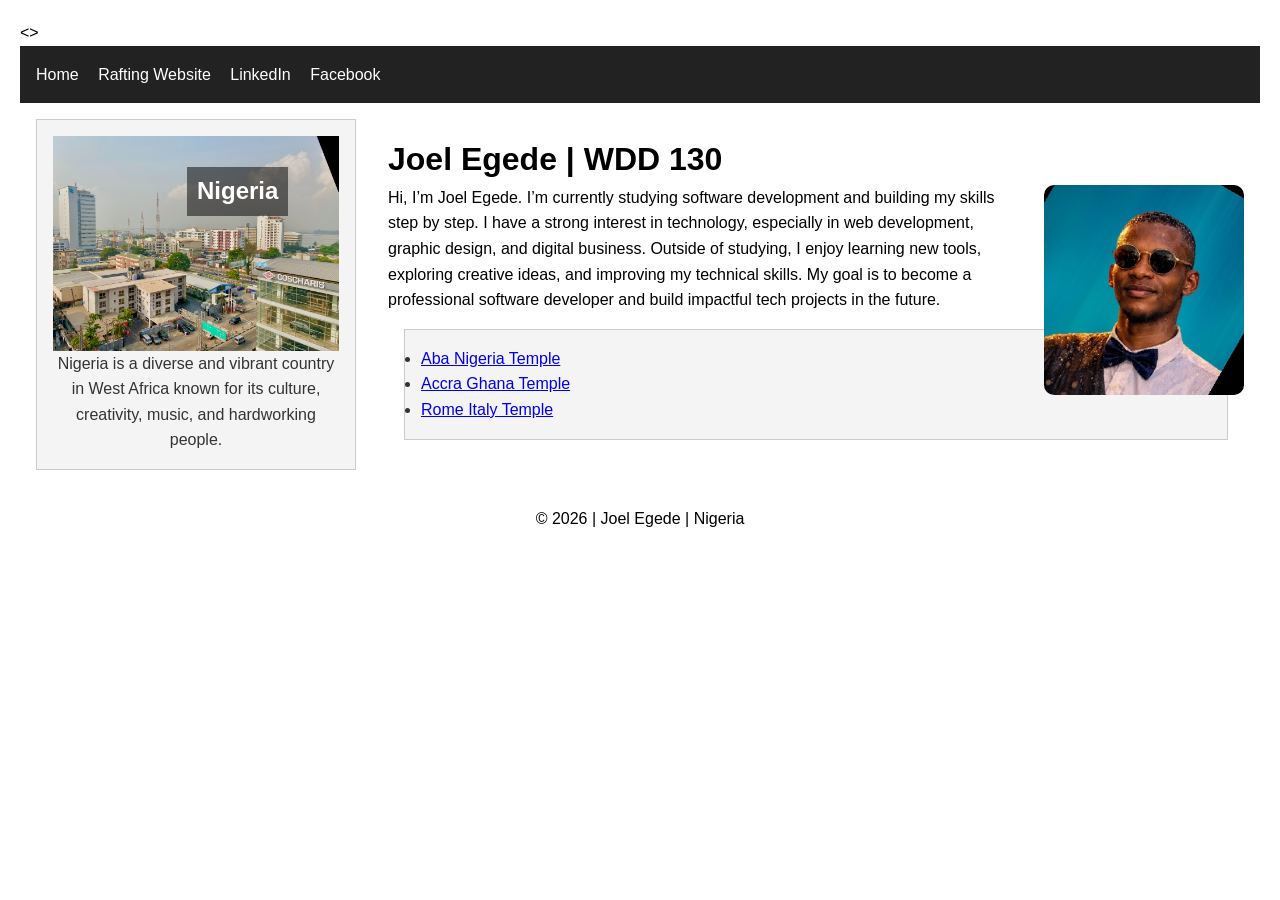
<file: index.html>
<!DOCTYPE html>
<html lang="en">

<head>
    <meta charset="UTF-8">
    <meta name="viewport" content="width=device-width, initial-scale=1.0">
    <title>Joel Egede | WDD 130</title>
    <meta name="description"
      content="Joel Egede | WDD130 home page featuring web development practice, HTML, CSS, and personal profile content.">
    <meta name="author" content="Joel Egede">
    <link rel="stylesheet" href="styles/styles.css">
</head>

<>

    <header>
        <nav>
            <a href="#">Home</a>
            <a href="wwr/">Rafting Website</a>
            <a
              href="https://linkedin.com/in/iloabuchi-egede-858717234/?lipi=urn%3Ali%3Apage%3Ad_flagship3_profile_view_base_contact_details%3BdVlgQS92QZeDyr5t1NbHYA%3D%3D">LinkedIn</a>
            <a href="https://facebook.com">Facebook</a>
        </nav>
    </header>
    <div class="grid">
        <main>


            <h1>Joel Egede | WDD 130</h1>

            <img src="images/profile.png" alt="Joel Egede" width="200">

            <p>
                Hi, I’m Joel Egede. I’m currently studying software development and building my
                skills step by step. I have a strong interest in technology, especially in web
                development, graphic design, and digital business.

                Outside of studying, I enjoy learning new tools, exploring creative ideas,
                and improving my technical skills. My goal is to become a professional
                software developer and build impactful tech projects in the future.
            </p>

            <ul class="box">
                <li>
                    <a
                      href="https://www.churchofjesuschrist.org/temples/details/aba-nigeria-temple">
                        Aba Nigeria Temple
                    </a>
                </li>


                <li>
                    <a
                      href="https://www.churchofjesuschrist.org/temples/details/accra-ghana-temple">
                        Accra Ghana Temple
                    </a>
                </li>


                <li>
                    <a href="https://www.churchofjesuschrist.org/temples/details/rome-italy-temple">
                        Rome Italy Temple
                    </a>
                </li>
            </ul>
        </main>

        <aside class="box">
            <h2>Nigeria</h2>

            <img src="images/Lagos.jpg" alt="Nigeria landscape" width="300">

            <p>
                Nigeria is a diverse and vibrant country in West Africa known for
                its culture, creativity, music, and hardworking people.
            </p>
        </aside>
    </div>
    <footer>
        <p>&copy; 2026 | Joel Egede | Nigeria</p>
    </footer>

    </body>

</html>
</file>
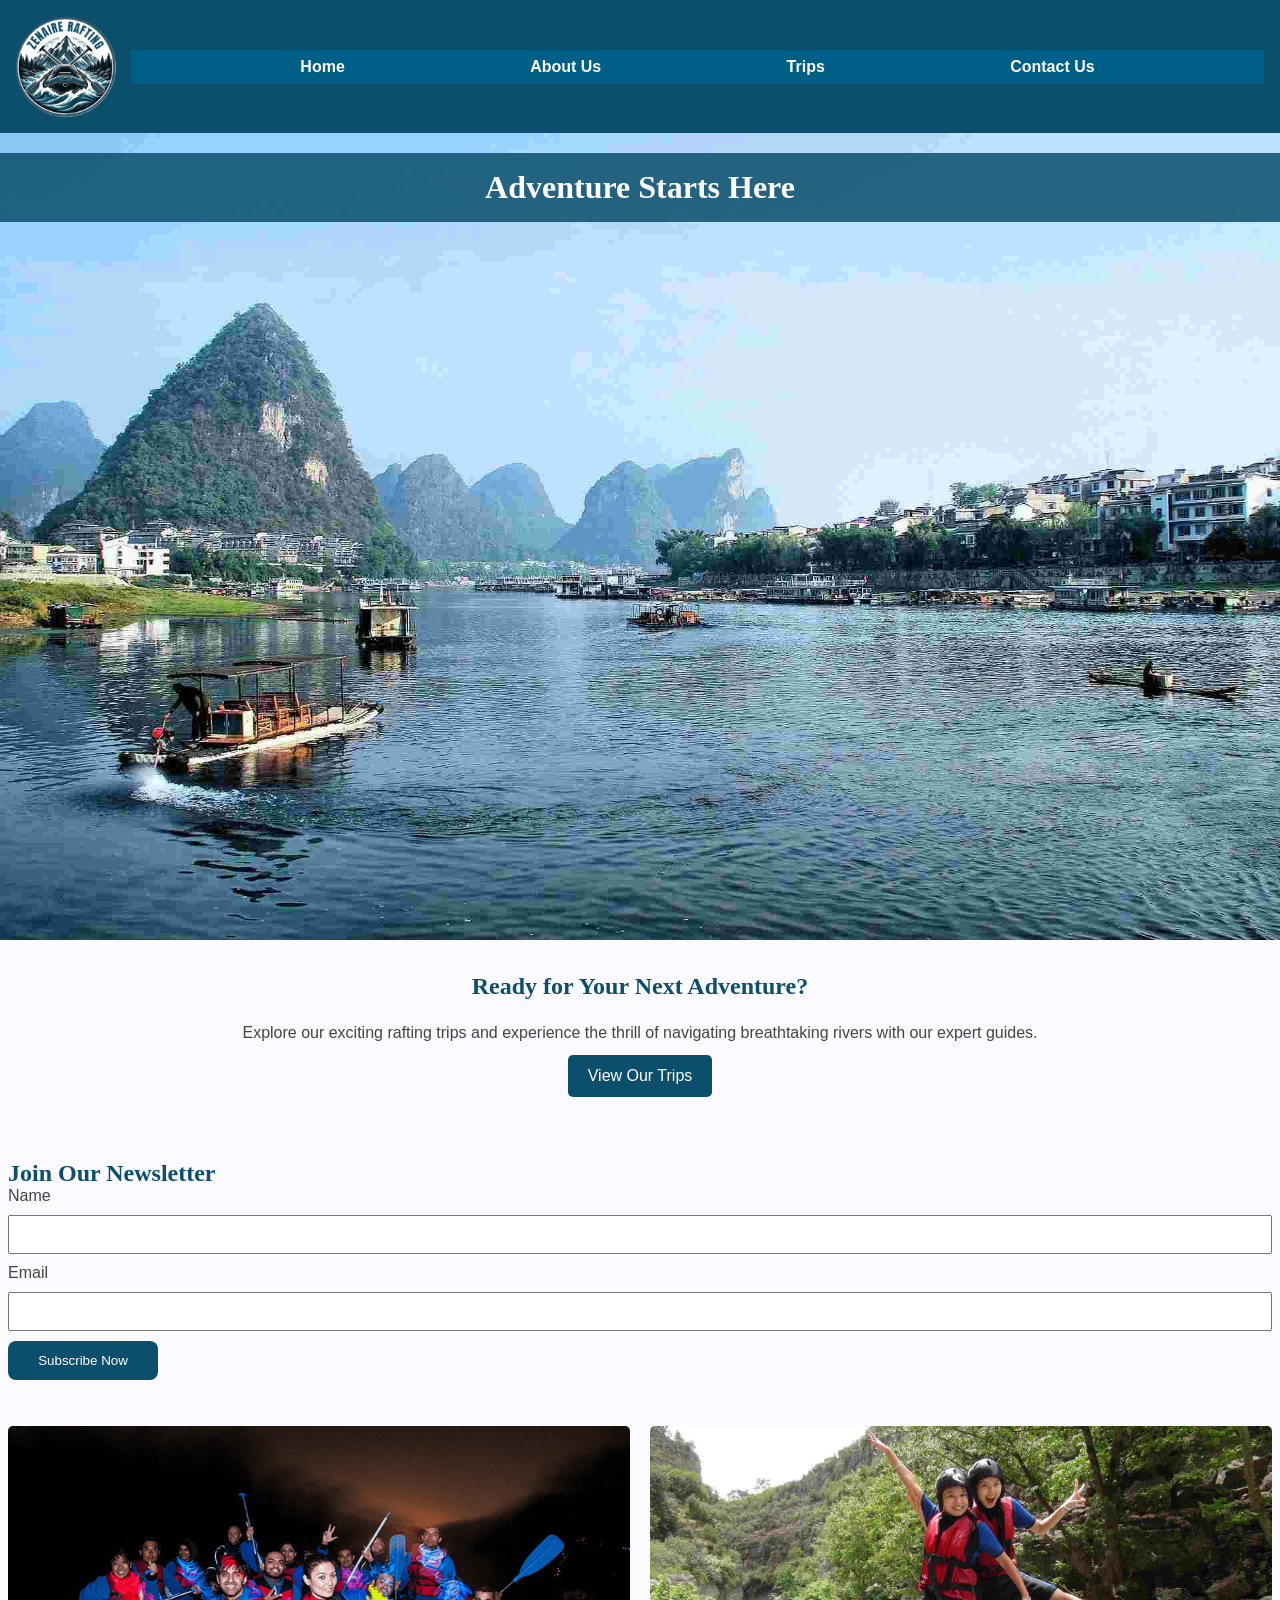
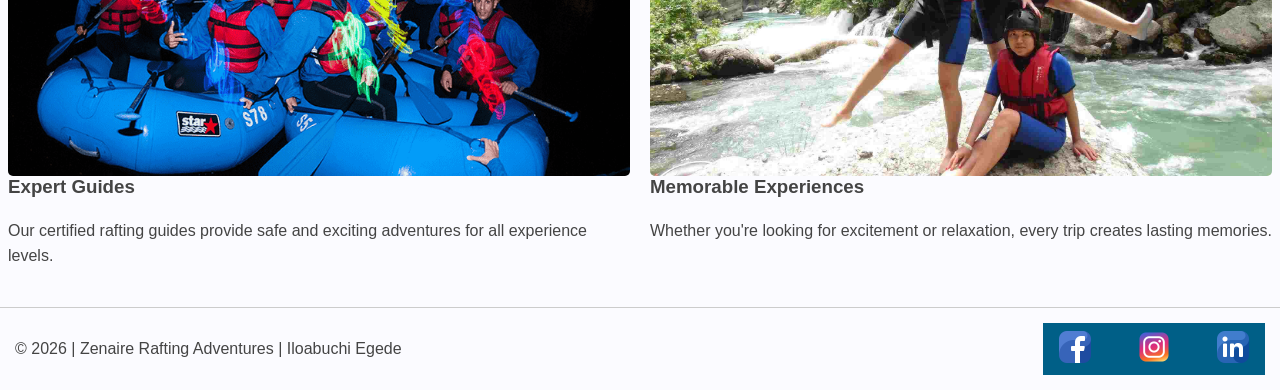
<file: wwr/index.html>
<!DOCTYPE html>
<html lang="en-US">

<head>
    <meta charset="UTF-8">
    <meta name="viewport" content="width=device-width, initial-scale=1.0">

    <title>Home | Zenaire Rafting Adventures</title>

    <meta name="description"
      content="Experience thrilling white water rafting adventures with Zenaire Rafting Adventures. Explore exciting trips and unforgettable outdoor experiences.">

    <meta name="author" content="Iloabuchi Egede">

    <link rel="stylesheet" href="styles/rafting.css">
</head>

<body>

    <header>
        <img src="images/rafting-logo.png" alt="Rafting Company Logo">

        <nav>
            <a href="index.html">Home</a>
            <a href="about.html">About Us</a>
            <a href="trips.html">Trips</a>
            <a href="contact.html">Contact Us</a>
        </nav>
    </header>

    <main>

        <div class="hero">
            <img src="images/hero.jpg" alt="White Water Rafting Adventure">

            <h1>Adventure Starts Here</h1>
            </>

            <section class="cta">
                <h2>Ready for Your Next Adventure?</h2>

                <p>
                    Explore our exciting rafting trips and experience the thrill
                    of navigating breathtaking rivers with our expert guides.
                </p>

                <a href="trips.html" class="btn">View Our Trips</a>
            </section>

            <section class="newsletter">

                <h2>Join Our Newsletter</h2>

                <form>
                    <label for="fullname">Name</label>
                    <input type="text" id="fullname" name="fullname" required>

                    <label for="email">Email</label>
                    <input type="email" id="email" name="email" required>

                    <button type="submit">Subscribe Now</button>
                </form>

            </section>

            <section class="home-grid">

                <div class="grid-item">
                    <img src="images/professional-guide.png" alt="Professional Guides">

                    <h3>Expert Guides</h3>

                    <p>
                        Our certified rafting guides provide safe and exciting
                        adventures for all experience levels.
                    </p>
                </div>

                <div class="grid-item">
                    <img src="images/happy-k.jpg" alt="Happy Customers">

                    <h3>Memorable Experiences</h3>

                    <p>
                        Whether you're looking for excitement or relaxation,
                        every trip creates lasting memories.
                    </p>
                </div>

            </section>

    </main>

    <footer>

        <p>© 2026 | Zenaire Rafting Adventures | Iloabuchi Egede</p>

        <nav class="socialmedia">

            <a href="https://facebook.com">
                <img src="images/facebook.png" alt="Facebook icon">
            </a>

            <a href="https://instagram.com">
                <img src="images/instagram.png" alt="Instagram icon">
            </a>

            <a href="https://linkedin.com">
                <img src="images/linkedin.png" alt="LinkedIn icon">
            </a>

        </nav>

    </footer>

</body>

</html>
</file>
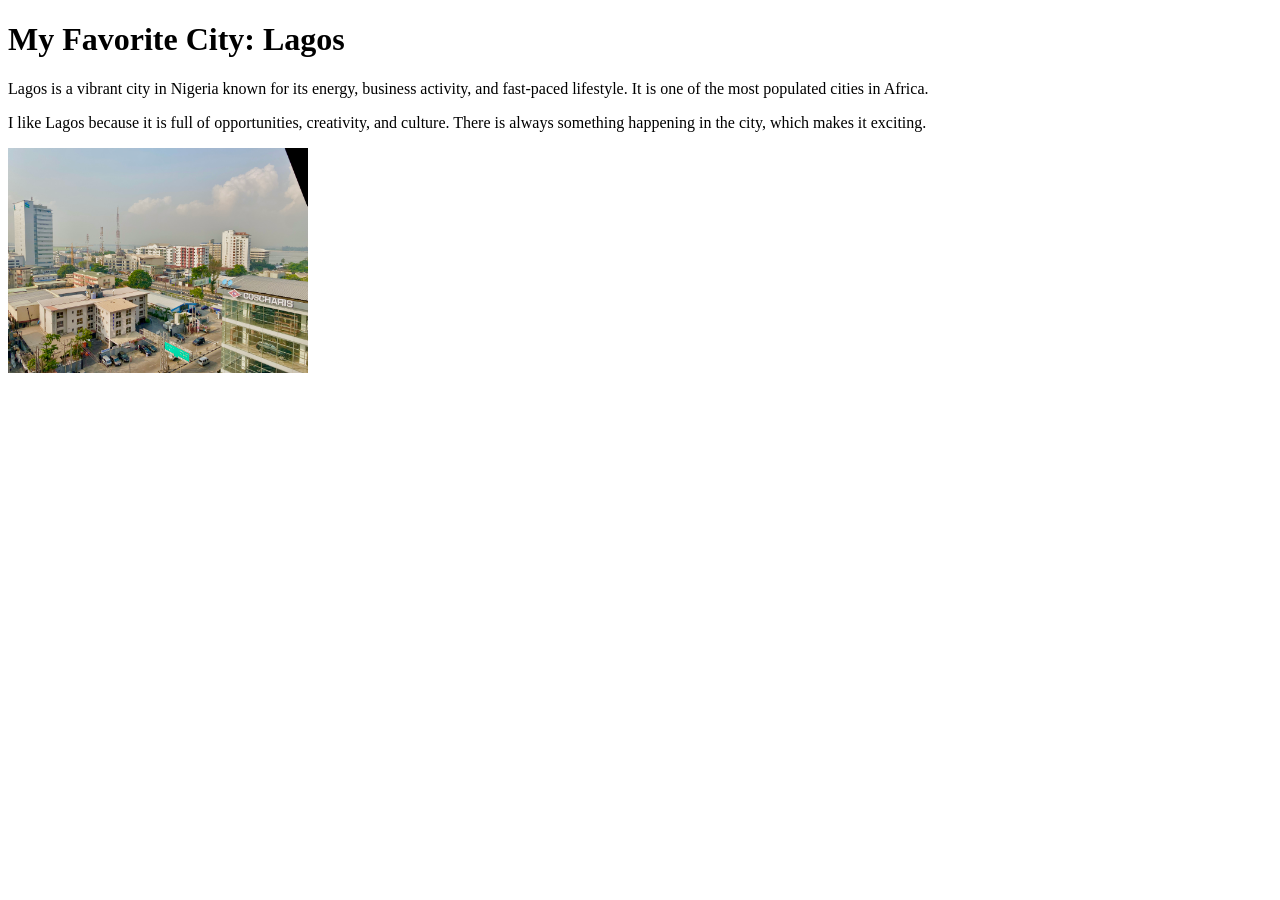
<file: week01/favorite-city.html>
<!DOCTYPE html>
<html lang="en">

<head>
    <meta charset="UTF-8">
    <meta name="viewport" content="width=device-width, initial-scale=1.0">
    <title>My Favorite City</title>
</head>

<body>

    <h1>My Favorite City: Lagos</h1>

    <p>
        Lagos is a vibrant city in Nigeria known for its energy, business activity,
        and fast-paced lifestyle. It is one of the most populated cities in Africa.
    </p>

    <p>
        I like Lagos because it is full of opportunities, creativity, and culture.
        There is always something happening in the city, which makes it exciting.
    </p>

    <img src="../images/Lagos.jpg" alt="Lagos city" width="300">

</body>

</html>
</file>
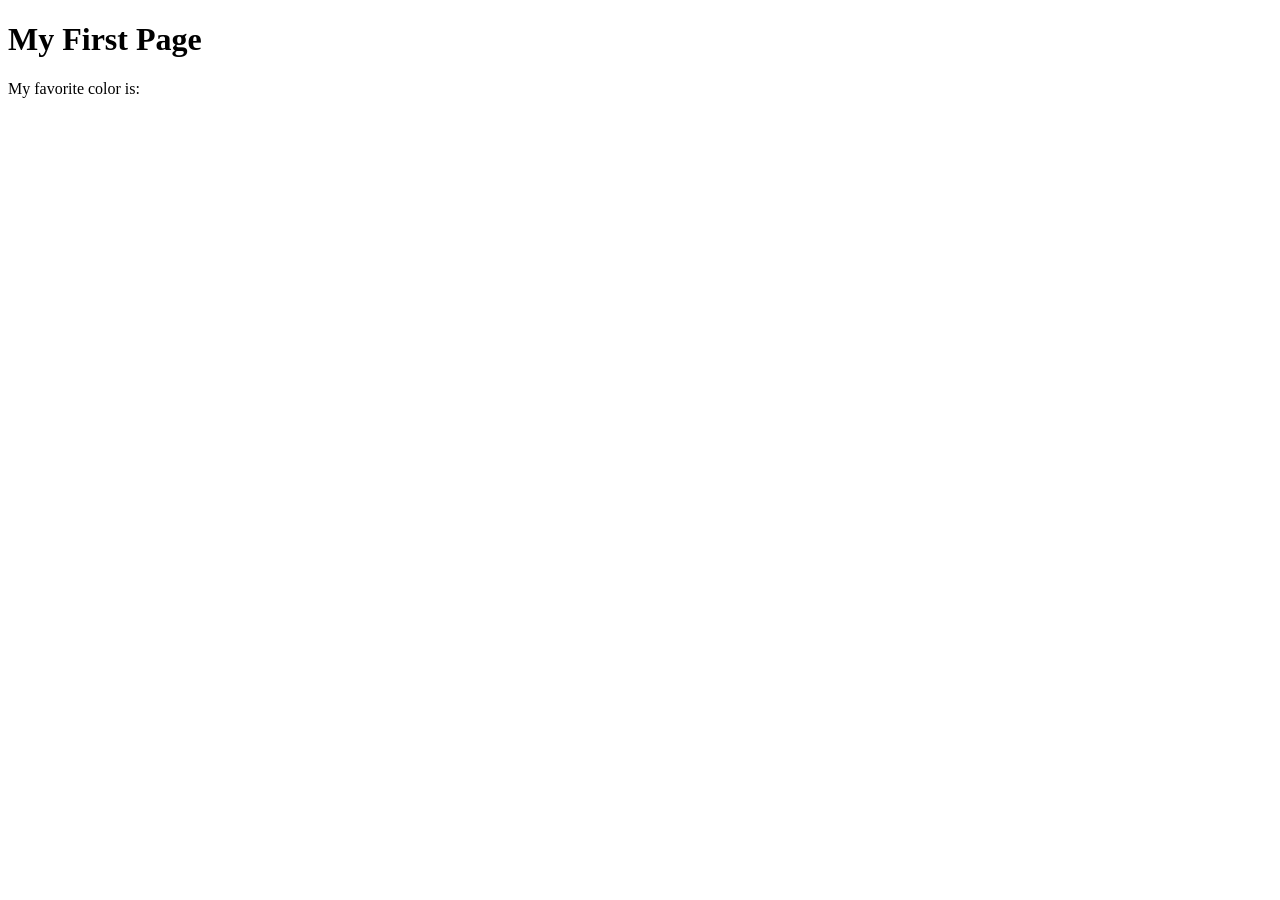
<file: week01/first-page.html>
<!DOCTYPE html>
<html lang="en">
<head>
    <meta charset="UTF-8">
    <meta name="viewport" content="width=device-width, initial-scale=1.0">
    <title>My First Page</title>
</head>
<body>
    <h1>My First Page</h1>
    <p>My favorite color is: </p>
</body>
</html>
</file>
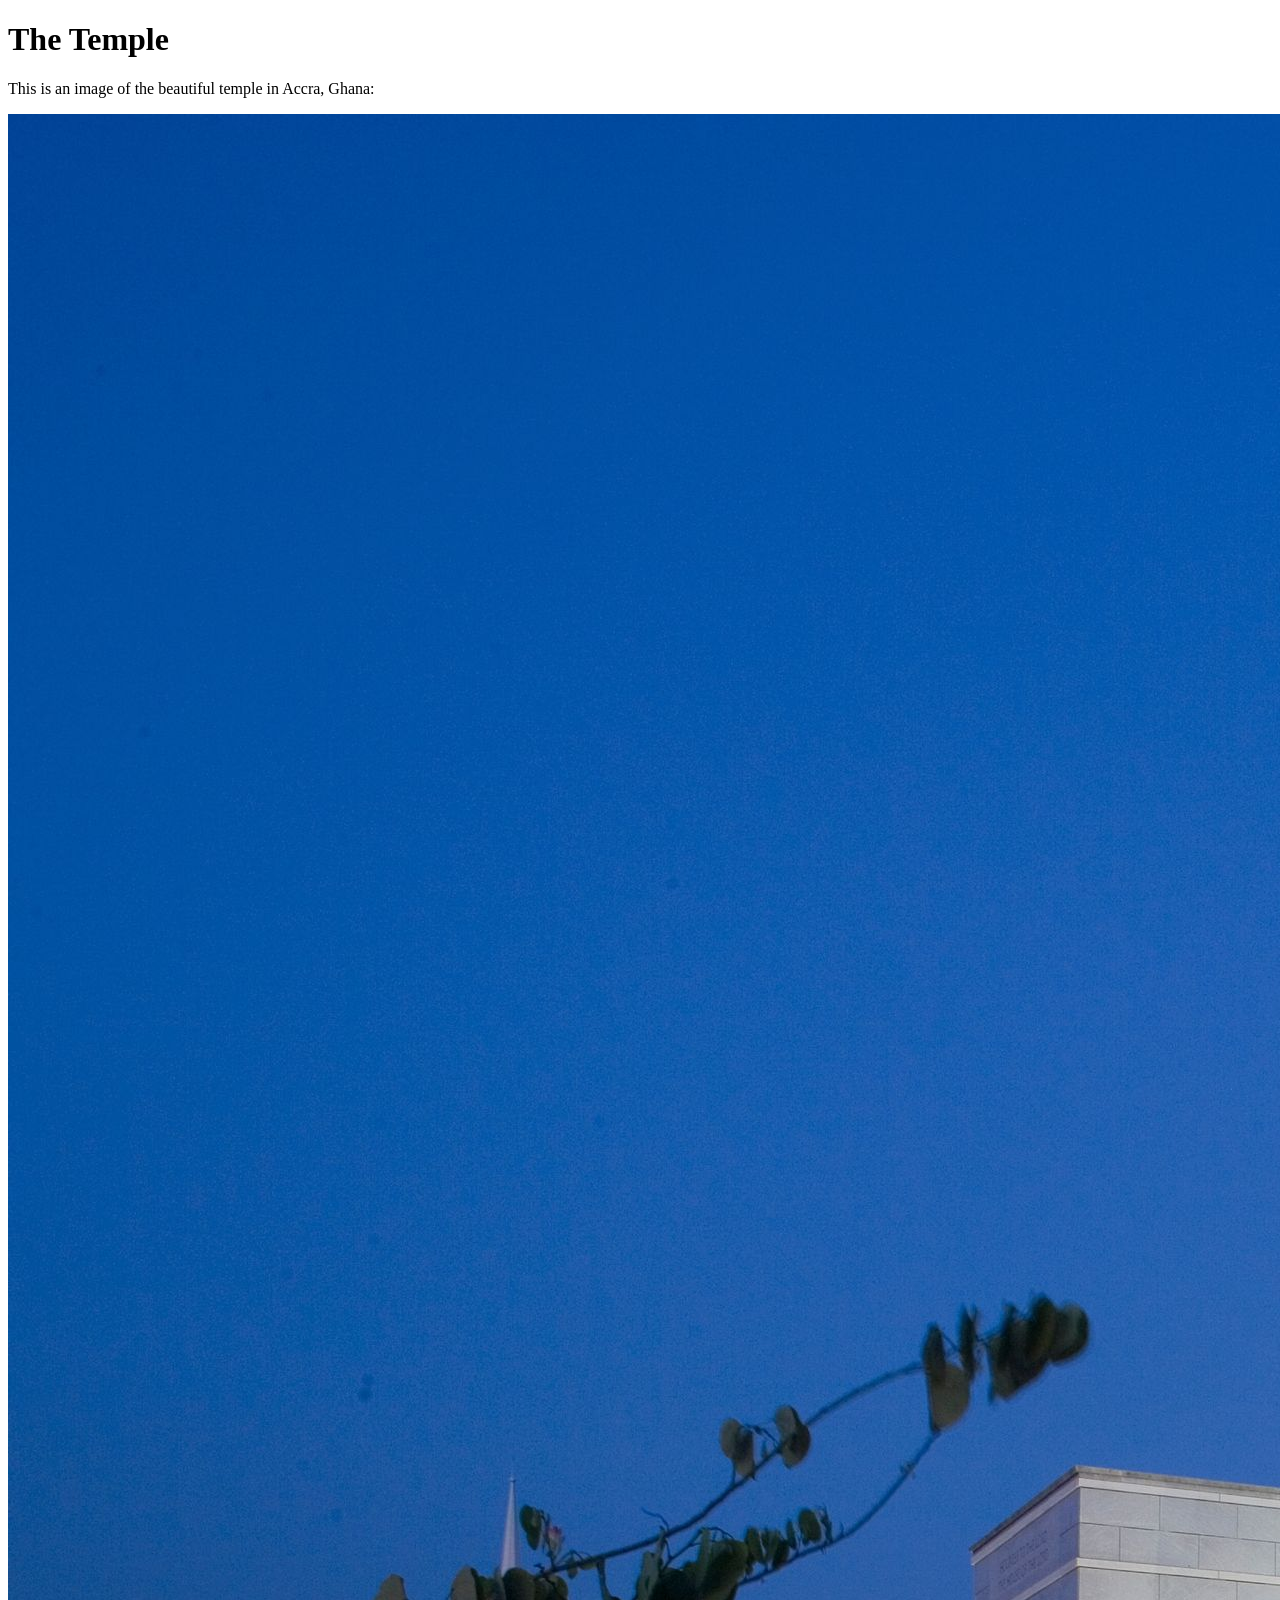
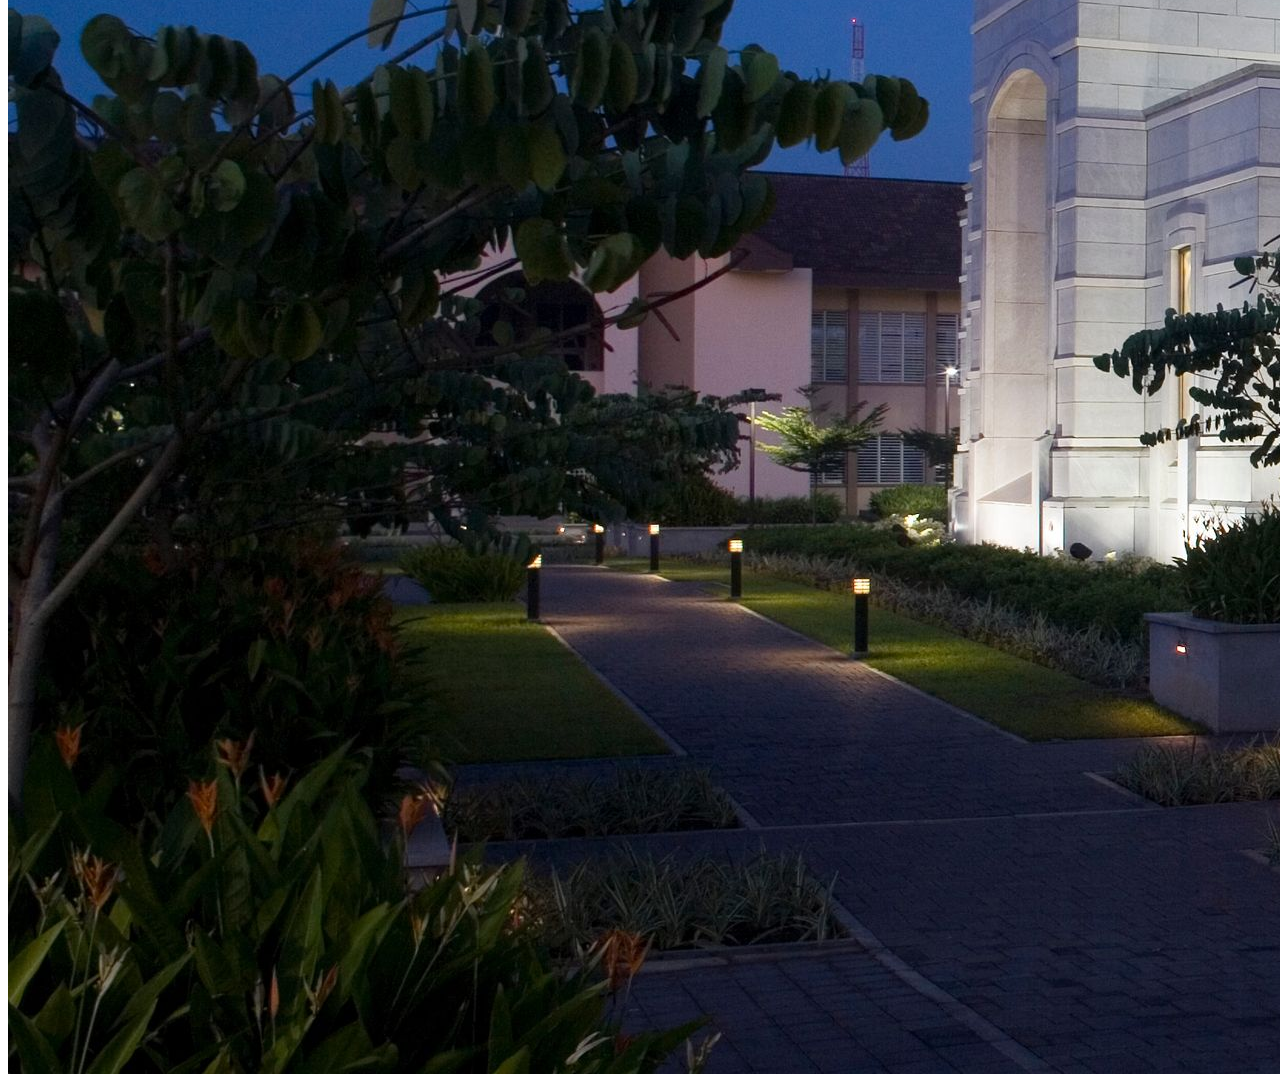
<file: week01/images.html>
<!DOCTYPE html>
<html lang="en">
<head>
    <meta charset="UTF-8">
    <meta name="viewport" content="width=device-width, initial-scale=1.0">
    <title>Temple Image</title>
</head>
<body>
    <h1>The Temple</h1>
    <p>This is an image of the beautiful temple in Accra, Ghana:</p>
    <img src="images/temple-large.jpeg" alt="The Accra Ghana Temple">
    
</body>
</html>
</file>
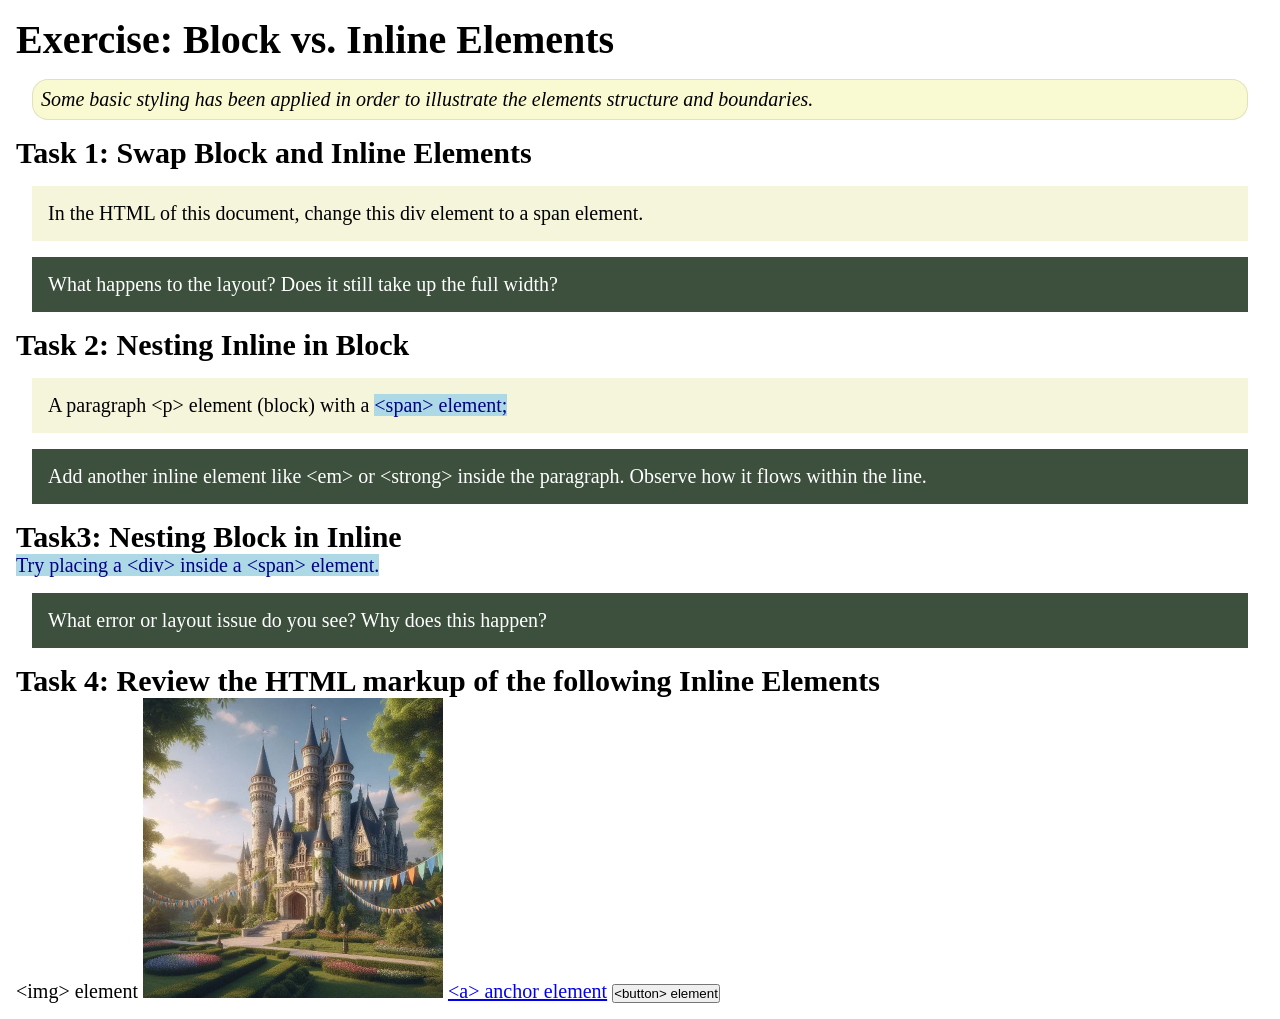
<file: week02/block-vs-inline.html>
<!DOCTYPE html>
<html lang="en">

<head>
    <meta charset="UTF-8">
    <meta name="viewport" content="width=device-width, initial-scale=1.0">
    <title>Exercise: Block vs. Inline Elements</title>
    <link rel="stylesheet" href="styles/block-vs-inline.css">
</head>

<body>
    <main>
        <h1>Exercise: Block vs. Inline Elements</h1>
        <p class="note">Some basic styling has been applied in order to illustrate the elements structure and
            boundaries.</p>

        <h2>Task 1: Swap Block and Inline Elements</h2>
        <div>In the HTML of this document, change this div element to a span element.</div>

        <p class="question">What happens to the layout? Does it still take up the full width?</p>

        <h2>Task 2: Nesting Inline in Block</h2>
        <p>A paragraph &lt;p&gt; element (block) with a <span>&lt;span&gt; element;</span></p>
        <p class="question">Add another inline element like &lt;em&gt; or &lt;strong&gt; inside the paragraph. Observe
            how it flows within the line.</p>

        <h2>Task3: Nesting Block in Inline</h2>
        <span>Try placing a &lt;div&gt; inside a &lt;span&gt; element.</span>
            <p class="question">What error or layout issue do you see? Why does this happen?</p>


            <h2>Task 4: Review the HTML markup of the following Inline Elements</h2>
        &lt;img&gt; element
        <img src="images/castle.webp" alt="placeholder image (images are inline)" width="300" height="300">
        <a href="https://churchofjesuschrist.org">&lt;a&gt; anchor element</a>
        <button type="button">&lt;button&gt; element</button>
    </main>
</body>

</html>
</file>
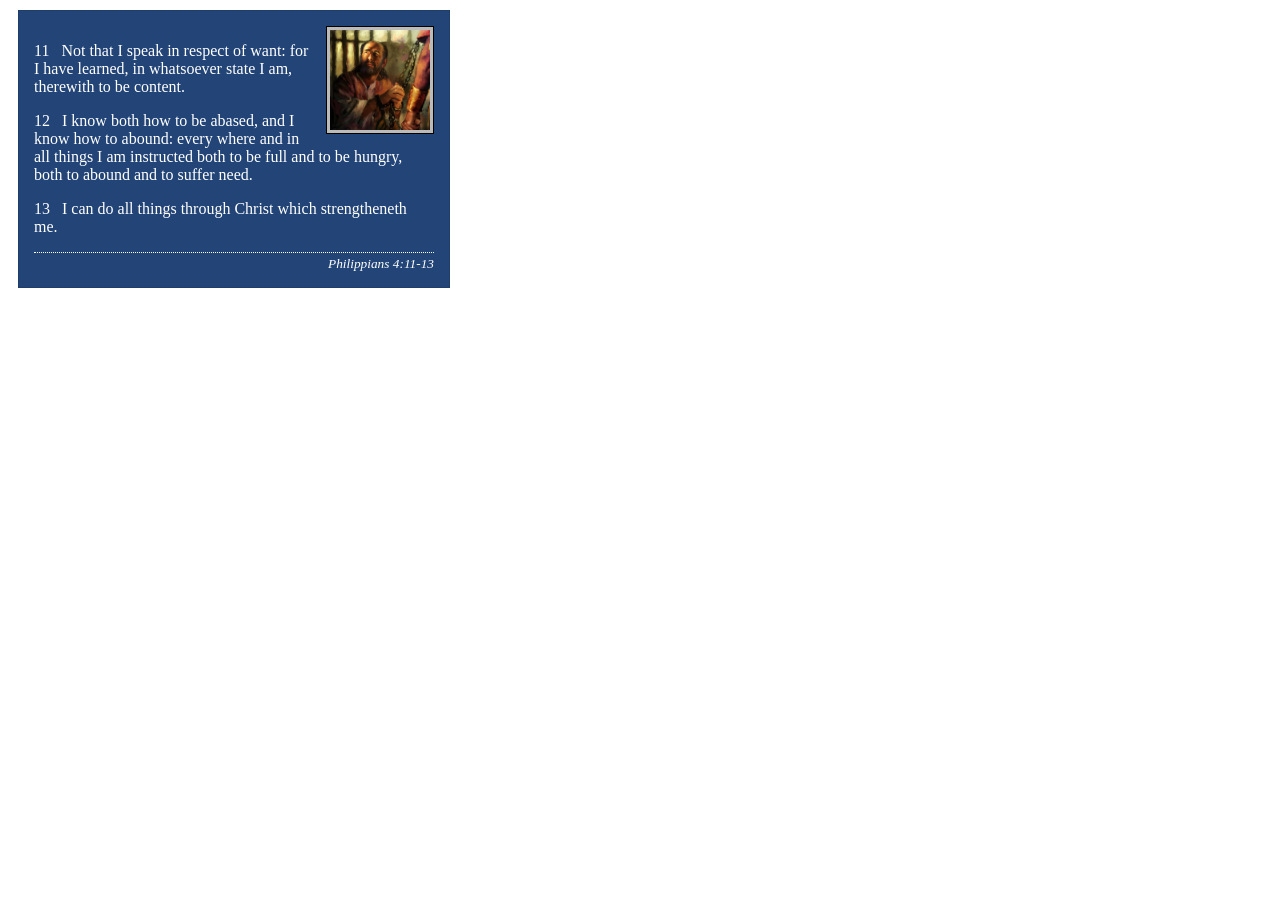
<file: week02/box-model-solution.html>
<!DOCTYPE html>
<html lang="en">
<head>
    <meta charset="UTF-8">
    <meta name="viewport" content="width=device-width, initial-scale=1.0">
    <title>Box Model Activity</title>
    <link rel="stylesheet" href="styles/box-model-solution.css">
</head>
<body>
    <main>
        <div class="callout">
            <img src="images/apostle-paul-imprisoned.webp" alt="Paul the Apostle - Imprisoned in Rome" width="200" height="200">
            <blockquote>
                <p>11 &nbsp; Not that I speak in respect of want: for I have learned, in whatsoever state I am, therewith to be content.</p>
                <p>12 &nbsp; I know both how to be abased, and I know how to abound: every where and in all things I am instructed both to be full and to be hungry, both to abound and to suffer need.</p>
                <p>13 &nbsp; I can do all things through Christ which strengtheneth me.</p>
            </blockquote>
            <cite>Philippians 4:11-13</cite>
        </div>
    </main>
</body>
</html>
</file>
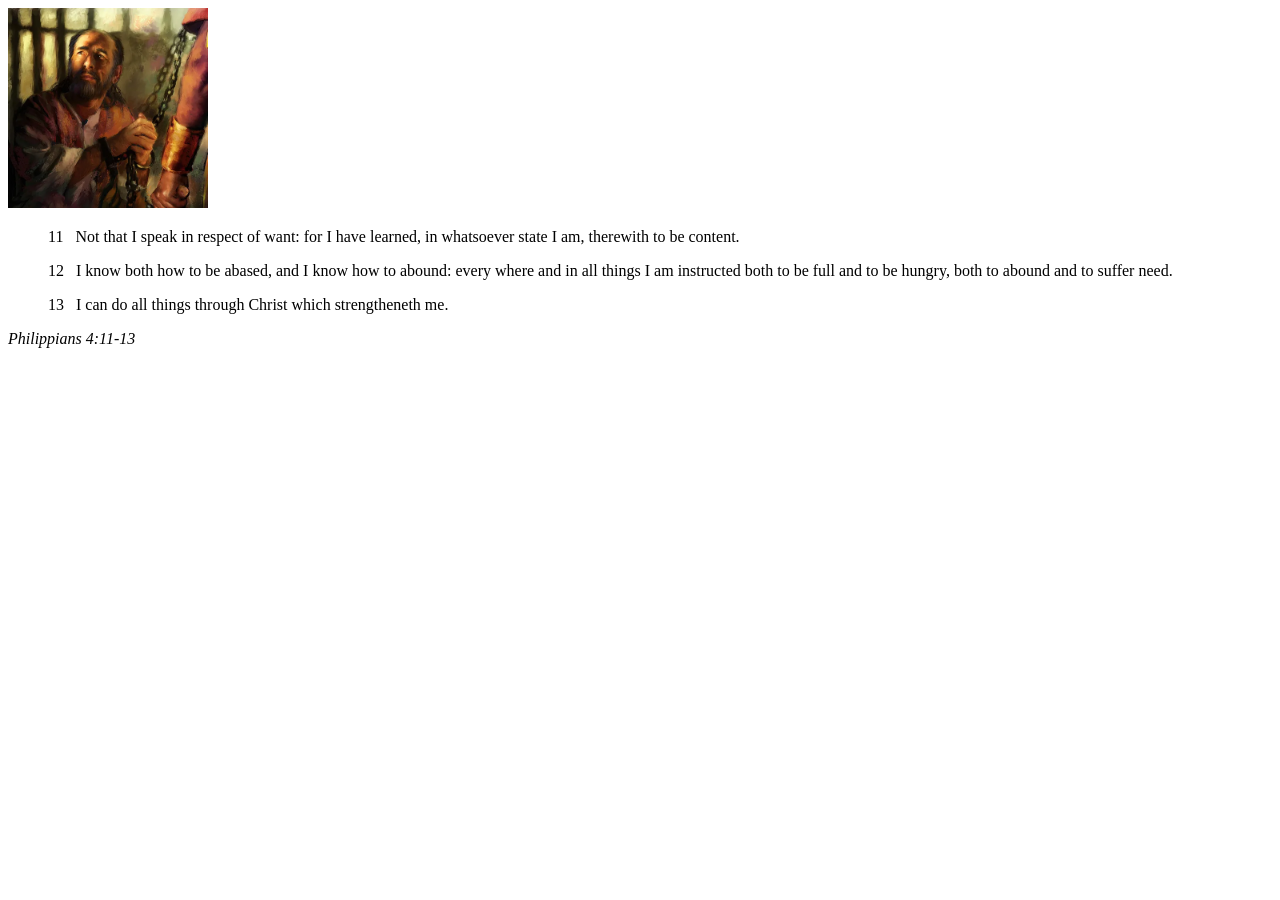
<file: week02/box-model.html>
<!DOCTYPE html>
<html lang="en">
<head>
    <meta charset="UTF-8">
    <meta name="viewport" content="width=device-width, initial-scale=1.0">
    <title>Box Model Activity</title>
</head>
<body>
    <main>
        <div class="callout">
            <img src="images/apostle-paul-imprisoned.webp" alt="Paul the Apostle - Imprisoned in Rome" width="200" height="200">
            <blockquote>
                <p>11 &nbsp; Not that I speak in respect of want: for I have learned, in whatsoever state I am, therewith to be content.</p>
                <p>12 &nbsp; I know both how to be abased, and I know how to abound: every where and in all things I am instructed both to be full and to be hungry, both to abound and to suffer need.</p>
                <p>13 &nbsp; I can do all things through Christ which strengtheneth me.</p>
            </blockquote>
            <cite>Philippians 4:11-13</cite>
        </div>
    </main>
</body>
</html>
</file>
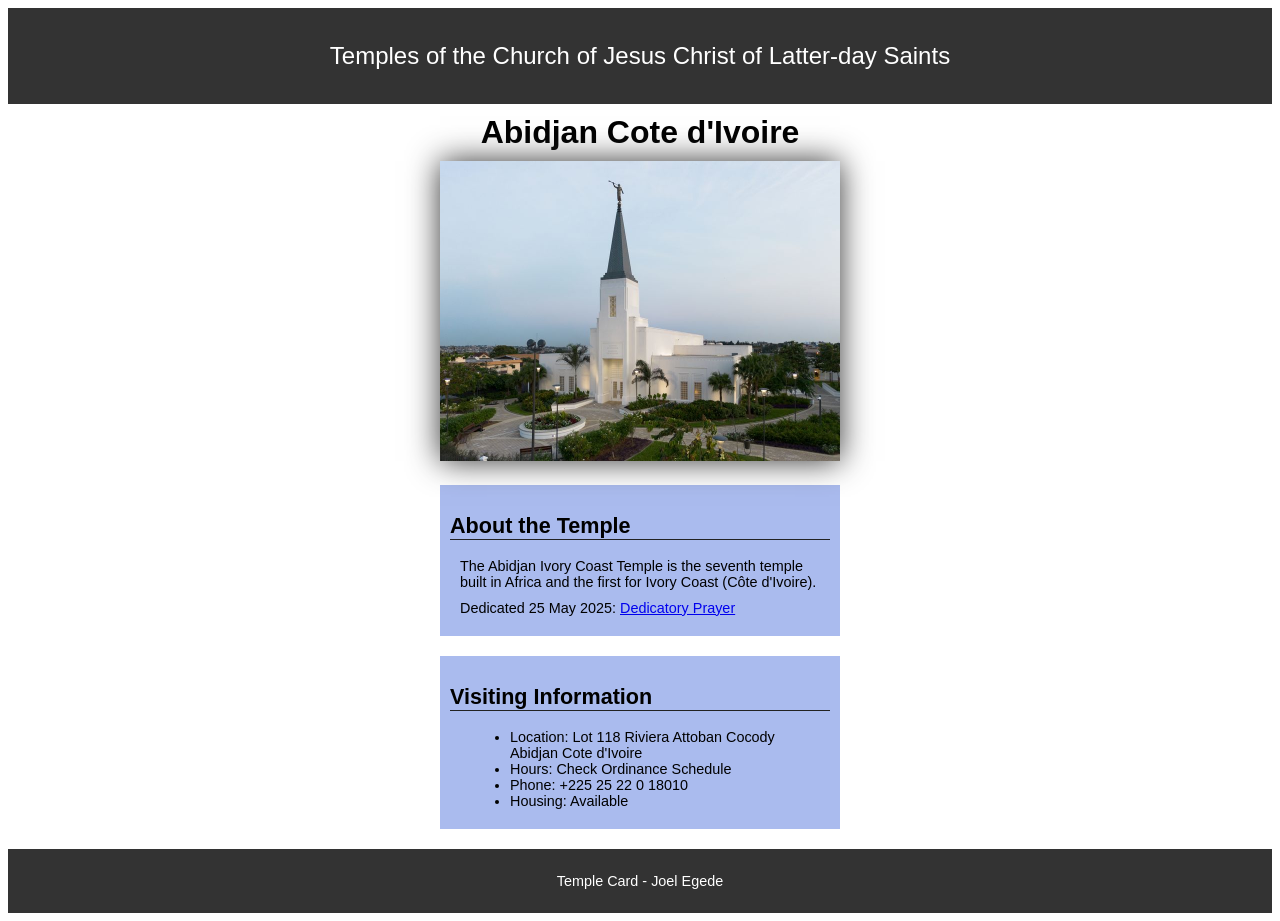
<file: week02/temple.html>
<!DOCTYPE html>
<html lang="en">

<head>
    <meta charset="UTF-8">
    <meta name="viewport" content="width=device-width, initial-scale=1.0">
    <title>Temple Card - Abidjan Cote d'Ivoire</title>
    <link rel="stylesheet" href="styles/temple.css">
</head>

<body>
    <header>
        <p>Temples of the Church of Jesus Christ of Latter-day Saints</p>
    </header>
    <main>
        <h1>Abidjan Cote d'Ivoire</h1>
        <picture>
            <img src="images/abidjan-ivory-coast.jpeg" alt="Abidjan Cote d'Ivoire Temple">
        </picture>
        <section>
            <h2>About the Temple</h2>
            <p>The Abidjan Ivory Coast Temple is the seventh temple built in Africa and the first
                for Ivory Coast (Côte
                d'Ivoire).</p>
            <p>Dedicated 25 May 2025: <a
                  href="https://www.churchofjesuschrist.org/temples/dedicatory-prayer/abidjan-ivory-coast-temple/2025-05-25?lang=eng"
                  target="_blank" rel="noopener noreferrer">Dedicatory Prayer</a></p>
        </section>
        <section>
            <h2>Visiting Information</h2>
            <ul>
                <li>Location: Lot 118 Riviera Attoban Cocody Abidjan Cote d'Ivoire</li>
                <li>Hours: Check Ordinance Schedule</li>
                <li>Phone: +225 25 22 0 18010</li>
                <li>Housing: Available</li>
            </ul>
        </section>
    </main>
    <footer>
        <p>Temple Card - Joel Egede</p>
    </footer>
</body>

</html>
</file>
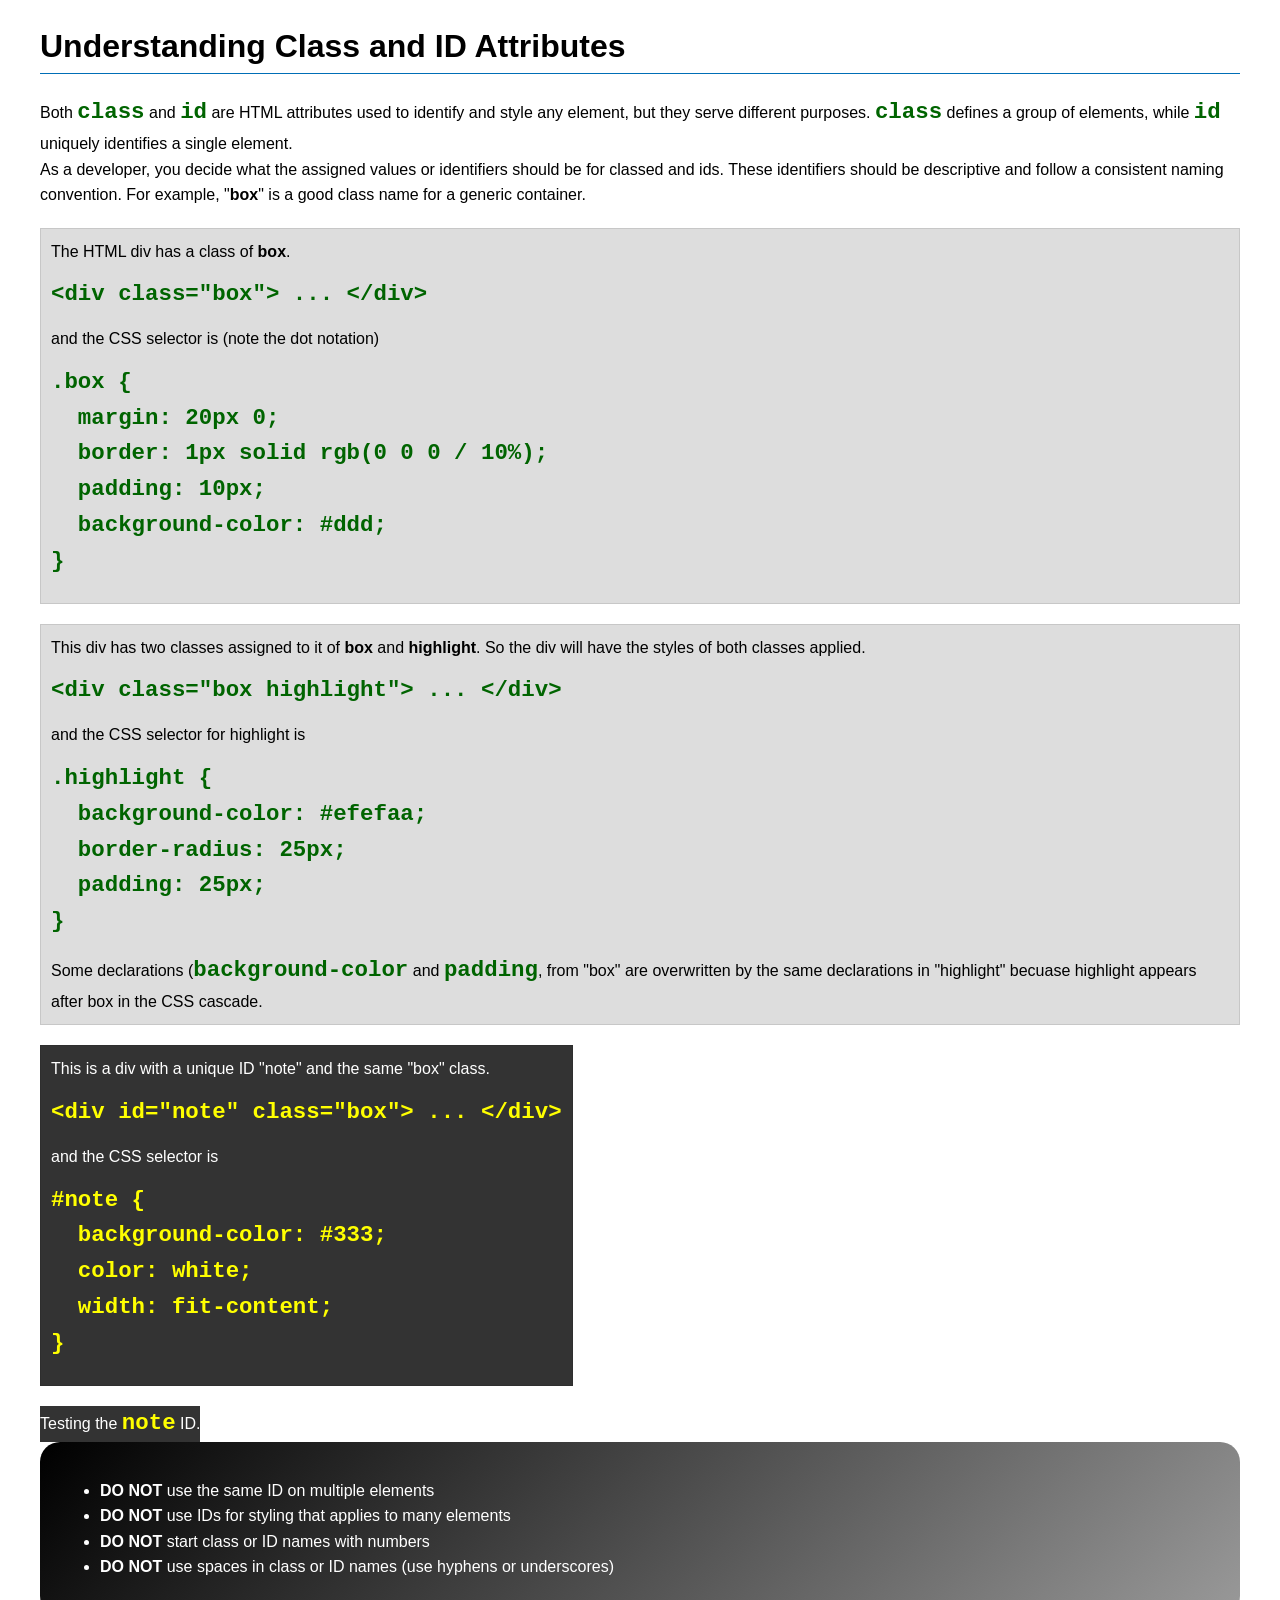
<file: week03/class-and-id.html>
<!DOCTYPE html>
<html lang="en">

<head>
    <meta charset="UTF-8">
    <meta name="viewport" content="width=device-width, initial-scale=1.0">
    <title>Class vs ID Attributes</title>
    <link rel="stylesheet" href="styles/class-and-id.css">
</head>

<body>
    <h1>Understanding Class and ID Attributes</h1>
    <p>Both <code>class</code> and <code>id</code> are HTML attributes used to identify and style
        any element, but they
        serve different purposes. <code>class</code> defines a group of elements, while
        <code>id</code> uniquely
        identifies a single element.
    </p>
    <p>As a developer, you decide what the assigned values or identifiers should be for classed and
        ids. These
        identifiers should be
        descriptive and follow a consistent naming convention. For example, "<strong>box</strong>"
        is a good class name
        for a generic container.</p>
    <div class="box">
        <p>The HTML div has a class of <strong>box</strong>.</p>
        <pre><code class="html">&lt;div class="box"&gt; ... &lt;/div&gt;</code></pre>
        and the CSS selector is (note the dot notation)
        <pre><code class="css">.box {
  margin: 20px 0;
  border: 1px solid rgb(0 0 0 / 10%);
  padding: 10px;
  background-color: #ddd; 
}</code></pre>
    </div>

    <div class="box">
        <p>This div has two classes assigned to it of <strong>box</strong> and
            <strong>highlight</strong>. So the div
            will have the styles of both classes applied.
        </p>
        <pre><code class="html">&lt;div class="box highlight"&gt; ... &lt;/div&gt;</code></pre>
        and the CSS selector for highlight is
        <pre><code class="css">.highlight {
  background-color: #efefaa;
  border-radius: 25px;
  padding: 25px;
}</code></pre>
        <p>Some declarations (<code>background-color</code> and <code>padding</code>, from "box" are
            overwritten by the same declarations in "highlight" becuase highlight appears after box
            in the CSS cascade.</p>
    </div>

    <div id="note" class="box">
        <p>This is a div with a unique ID "note" and the same "box" class.</p>
        <pre><code class="html">&lt;div id="note" class="box"&gt; ... &lt;/div&gt;</code></pre>
        and the CSS selector is
        <pre><code class="css">#note {
  background-color: #333;
  color: white;
  width: fit-content;
}</code></pre>
    </div>

    <div id="note">
        <p>Testing the <code>note</code> ID.</p>
    </div>

    <section id="best-practice">
        <ul>
            <li><strong>DO NOT</strong> use the same ID on multiple elements</li>
            <li><strong>DO NOT</strong> use IDs for styling that applies to many elements</li>
            <li><strong>DO NOT</strong> start class or ID names with numbers</li>
            <li><strong>DO NOT</strong> use spaces in class or ID names (use hyphens or underscores)
            </li>
        </ul>
    </section>


</body>

</html>
</file>
<file: styles/styles.css>
/* Universal Selector */

* {
    margin: 0;
    padding: 0;
    box-sizing: border-box;
}

/* General Page Styling */

body {
    font-family: Arial, sans-serif;
    line-height: 1.6;
    padding: 20px;
}

/* Navigation */

nav {
    background-color: #222;
    padding: 1rem;
}

nav a {
    color: white;
    text-decoration: none;
    margin-right: 15px;
}

/* Main Image */

main img {
    float: right;
    margin-left: 20px;
    border-radius: 10px;
}

/* Aside */

aside {
    width: 20em;
    position: relative;
    margin-top: 20px;
    text-align: center;
}

aside h2 {
    position: absolute;
    top: 47px;
    left: 150px;
    color: white;
    background-color: rgba(0, 0, 0, 0.5);
    padding: 5px 10px;
}

aside img {
    width: 100%;
    max-width: 400px;
    display: block;
}

/* Footer */

footer {
    margin-top: 20px;
    text-align: center;
}

/* Class Selectors */

.box {
    margin: 1rem;
    border: 1px solid #ccc;
    padding: 1rem;
    background-color: #f4f4f4;
    color: #333;
}

.grid {
    display: grid;
    align-items: center;
}

main {
    grid-column: 2/3;
    margin: 1rem;
}

aside {
    width: 20em;
    text-align: center;
    position: relative;
    grid-column: 1/2;
    grid-row: 1/2;
}
</file>
<file: wwr/styles/rafting.css>
:root {
    --primary-color: #0B4F6C;
    --secondary-color: #005f87;
    --accent1-color: #FBFBFF;
    --accent2-color: #444444;

    --heading-font: Georgia, serif;
    --body-font: Arial, sans-serif;
}

/* Universal Selector */

* {
    margin: 0;
    padding: 0;
    box-sizing: border-box;
}

/* Body */

body {
    font-family: var(--body-font);
    color: var(--accent2-color);
    background-color: var(--accent1-color);
}

/* Layout Width */

header,
main,
footer {
    width: 100%;
    margin: 0 auto;
}

/* Header */

header {
    display: grid;
    grid-template-columns: 115px 1fr;
    align-items: center;
    background-color: var(--primary-color);
    padding: 1rem;
}

header img {
    width: 100px;
}

/* Navigation */

nav {
    background-color: var(--secondary-color);
    display: flex;
    justify-content: space-evenly;
    align-items: center;

}

nav a {
    color: white;
    text-decoration: none;
    font-weight: bold;
    padding: 0.5rem 1rem;
}

nav a:hover {
    background-color: rgba(255, 255, 255, 0.2);
    border-radius: 5px;
}

/* Headings */

h1,
h2 {
    font-family: var(--heading-font);
    color: var(--primary-color);
}

/* Hero Section */

.hero {
    position: relative;
}

.hero img {
    display: block;
    width: 100%;
    height: auto;
}

/* Hero Heading */

.hero h1 {
    position: absolute;
    top: 20px;
    width: 100%;
    padding: 1rem;
    text-align: center;
    background-color: rgba(11, 79, 108, 0.85);
    color: white;
}

/* Hero Article */

.hero article {
    position: absolute;
    bottom: 20px;
    left: 20px;
    right: 20px;
    background-color: rgba(251, 251, 255, 0.95);
    padding: 1rem;
    border-radius: 10px;

}

.hero p {
    margin-top: 20px;
    line-height: 1.6;
}

.hero article img {
    float: right;
    width: 200px;
    height: 150px;
    margin: 0 1rem 0 1rem;
    border-radius: 10px;
}

/* Sections */

section {
    margin: 0.5rem 0;
    padding: 0.5rem;
}

section p {
    line-height: 1.6;
}

.history-content {
    display: grid;
    grid-template-columns: 1fr auto 1fr;
    gap: 15px;
    align-items: center;
}

.history-content img {
    width: 350px;
    height: 200px;
    border-radius: 8px;
}

/* Adventure Gallery */

.adventure-gallery {
    display: flex;
    justify-content: space-evenly;
    gap: 10px;
    margin-top: 1rem;
}

.adventure-gallery figure {
    text-align: center;
}

.adventure-gallery img {
    width: 250px;
    height: 150px;
    object-fit: cover;
    border-radius: 8px;
}

/* Footer */

footer {
    display: flex;
    padding: 15px;
    border-top: 1px solid #ccc;

    justify-content: space-between;
    align-items: center;
}

/* Social Media */

.socialmedia {
    display: flex;
    justify-content: flex-end;
    gap: 15px;
}

.socialmedia a {
    text-decoration: none;
}

.socialmedia img {
    width: 32px;
    height: 32px;
}

.contact-info,
.employees,
.contact-form {
    margin: 1rem;
    padding: 1rem;
}

.employees {
    text-align: center;
}

.employees figure {
    display: inline-block;
    margin: 1rem;
    text-align: center;
}

form {
    display: flex;
    flex-direction: column;
    gap: 0.5rem;
}

button {
    width: 150px;
    height: auto;
    padding: 1rem;
    background-color: var(--primary-color);
    color: white;
    border: none;
    cursor: pointer;
    border-radius: 8px;
}

button:hover {
    opacity: 0.9;
}

.contact-info {
    text-align: center;
}

.contact-form {
    margin: 10px;
    padding: 20px;
    line-height: 2rem;

}

.map-contact {
    display: grid;
    grid-template-columns: 1fr 1fr;
}

.map iframe {
    width: 800px;
    height: 580px;
    border: none;
}

.employees img {
    display: flex;
    justify-content: space-around;
    width: 300px;
    height: auto;
    border-radius: 10px;
}

/* HOME PAGE */

.home-hero {
    position: relative;
}

.home-hero img {
    width: 100%;
    display: block;
}

.home-hero h1 {
    position: absolute;
    top: 40%;
    width: 100%;
    text-align: center;
    color: white;
    background-color: rgba(11, 79, 108, 0.8);
    padding: 20px;
}

.cta {
    text-align: center;
    padding: 25px;
}

.btn {
    display: inline-block;
    background-color: var(--primary-color);
    color: white;
    text-decoration: none;
    padding: 12px 20px;
    margin-top: 10px;
    border-radius: 5px;
}

.newsletter {
    margin: 30px 0;
}

.newsletter form {
    display: grid;
    gap: 10px;
}

.newsletter input {
    padding: 10px;
}

.newsletter button {
    background-color: var(--primary-color);
    color: white;
    border: none;
    padding: 12px;
    cursor: pointer;
}

.home-grid {
    display: grid;
    grid-template-columns: 1fr 1fr;
    gap: 20px;
    margin: 30px 0;
}

.grid-item img {
    width: 100%;
    border-radius: 5px;
}

/* TRIPS PAGE */

.trip-hero {
    text-align: center;
    padding: 30px;
}

.trip-contact {
    text-align: center;
    padding: 20px;
}

.trip-cards {
    display: grid;
    grid-template-columns: repeat(3, 1fr);
    gap: 20px;
}

.trip-card {
    border: 1px solid #ddd;
    padding: 15px;
}

.trip-card img {
    width: 100%;
}

table {
    width: 100%;
    margin-top: 20px;
    border-collapse: collapse;
}

table th,
table td {
    border: 1px solid #ccc;
    padding: 10px;
}

table th {
    background-color: var(--primary-color);
    color: white;
}
</file>
<file: week02/styles/block-vs-inline.css>
* {
    margin: 0;
    padding: 0;
}

body {
    font-size: 20px;
    margin: 1rem;
}

p,
div {
    background-color: beige;
    margin: 1rem;
    padding: 1rem;
}

span {
    color: navy;
    background-color: lightblue;
}

code {
    margin: 0;
    padding: 0;
    color: green;
    font-size: 1.2rem;
}

.note {
    font-style: italic;
    background-color: lightgoldenrodyellow;
    border-radius: 1rem;
    border: 1px solid rgb(0 0 0 / 10%);
    margin: 1rem;
    padding: .5rem;
}

.question {
    background-color: #3d503d;
    color: #fff;
}
</file>
<file: week02/styles/box-model-solution.css>
.callout {
    max-width: 400px;
    margin: 10px;
    border: 1px solid rgba(0, 0, 0, .1);
    padding: 15px;
    background-color: #247;
    color: #fff;
}

.callout img {
    float: right;
    margin: 0 0 10px 15px;
    border: 1px solid #000;
    padding: 3px;
    background-color: #bbb;
    width: 100px;
    height: auto;

}

blockquote {
    margin: 0;
}

cite {
    display: block;
    border-top: 1px dotted #fff;
    padding-top: 3px;
    text-align: right;
    font-size: smaller;
}
</file>
<file: week02/styles/temple.css>
body {
    font-family: Arial, Helvetica, sans-serif;
}

header,
footer {
    background-color: #333;
    color: #fff;
    padding: 10px;
    text-align: center;
    font-size: 1.5rem;
}

main {
    width: 400px;
    margin: 0 auto;
}

h1 {
    margin: 10px;
    text-align: center;
}

h2 {
    border-bottom: 1px solid #222;
}

img {
    width: 100%;
    height: auto;
    box-shadow: 0px 0px 30px #333;
}

section {
    margin: 20px 0;
    border: ipx solid rgb(red, green, blue / 10%);
    padding: 10px;
    background-color: #abe;
    font-size: 0.9rem;
}

section p {
    margin: 10px;
}

ul {
    margin: 10px 20px;
}

footer {
    font-size: 0.9rem;
}
</file>
<file: week03/styles/class-and-id.css>
body {
    font-family: Arial, sans-serif;
    line-height: 1.6;
    margin: 0;
    padding: 0 40px;
}

h1 {
    border-bottom: 1px solid rgb(0 110 182);
    padding-bottom: 0;
}



p {
    margin: 0;
}

code {
    color: darkgreen;
    font-weight: 700;
    font-size: 1.4rem;
}

/* Class examples - can be reused */

.box {
    margin: 20px 0;
    border: 1px solid rgb(0 0 0 / 10%);
    padding: 10px;
    background-color: #ddd; /* this is shorthand for #dddddd */
}

.highlight {
    background-color: #efefaa;
    border-radius: 25px;
    padding: 25px;
}

/* ID examples - should be unique */

#note {
    background-color: #333;
    color: white;
    width: fit-content;
}

#note code {
    color: yellow;
}

#best-practice {
    background: linear-gradient(135deg, #000 0%, #999 100%);
    color: white;
    border-radius: 20px;
    padding: 20px
}
</file>
